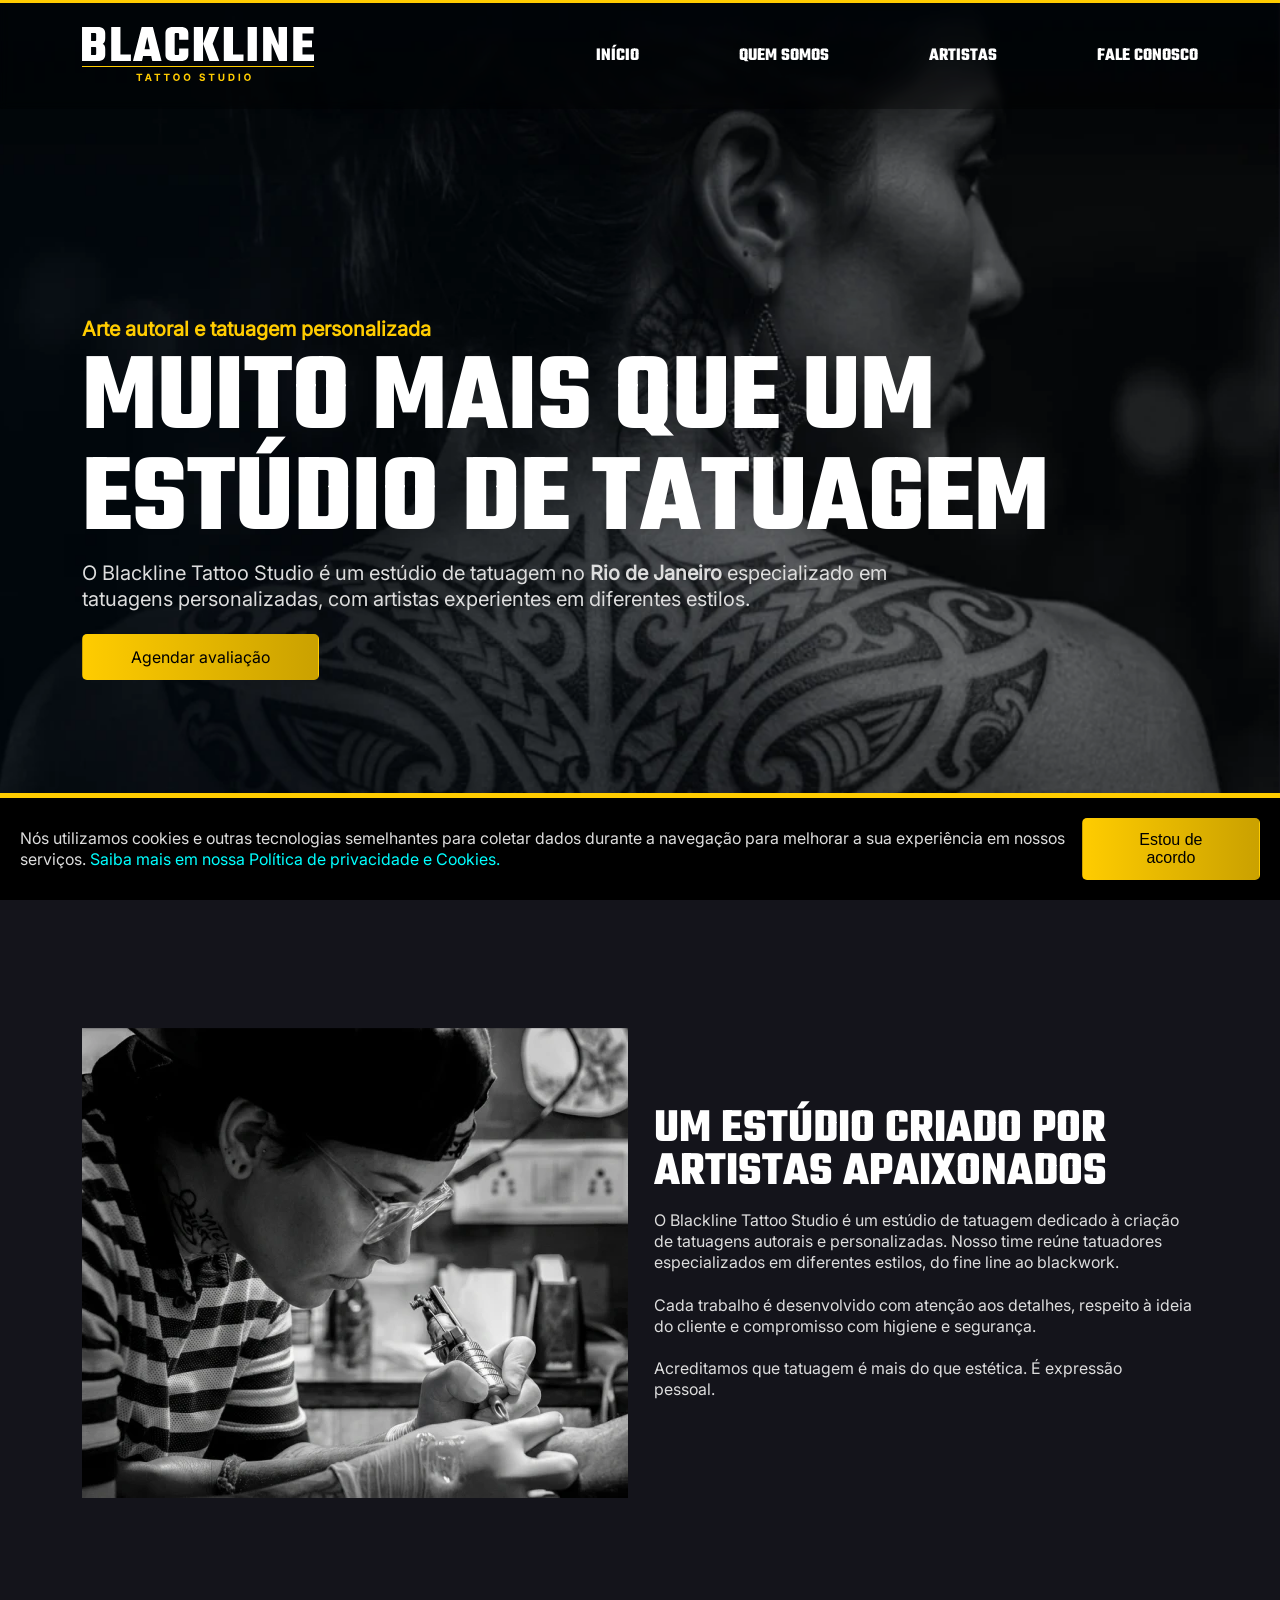
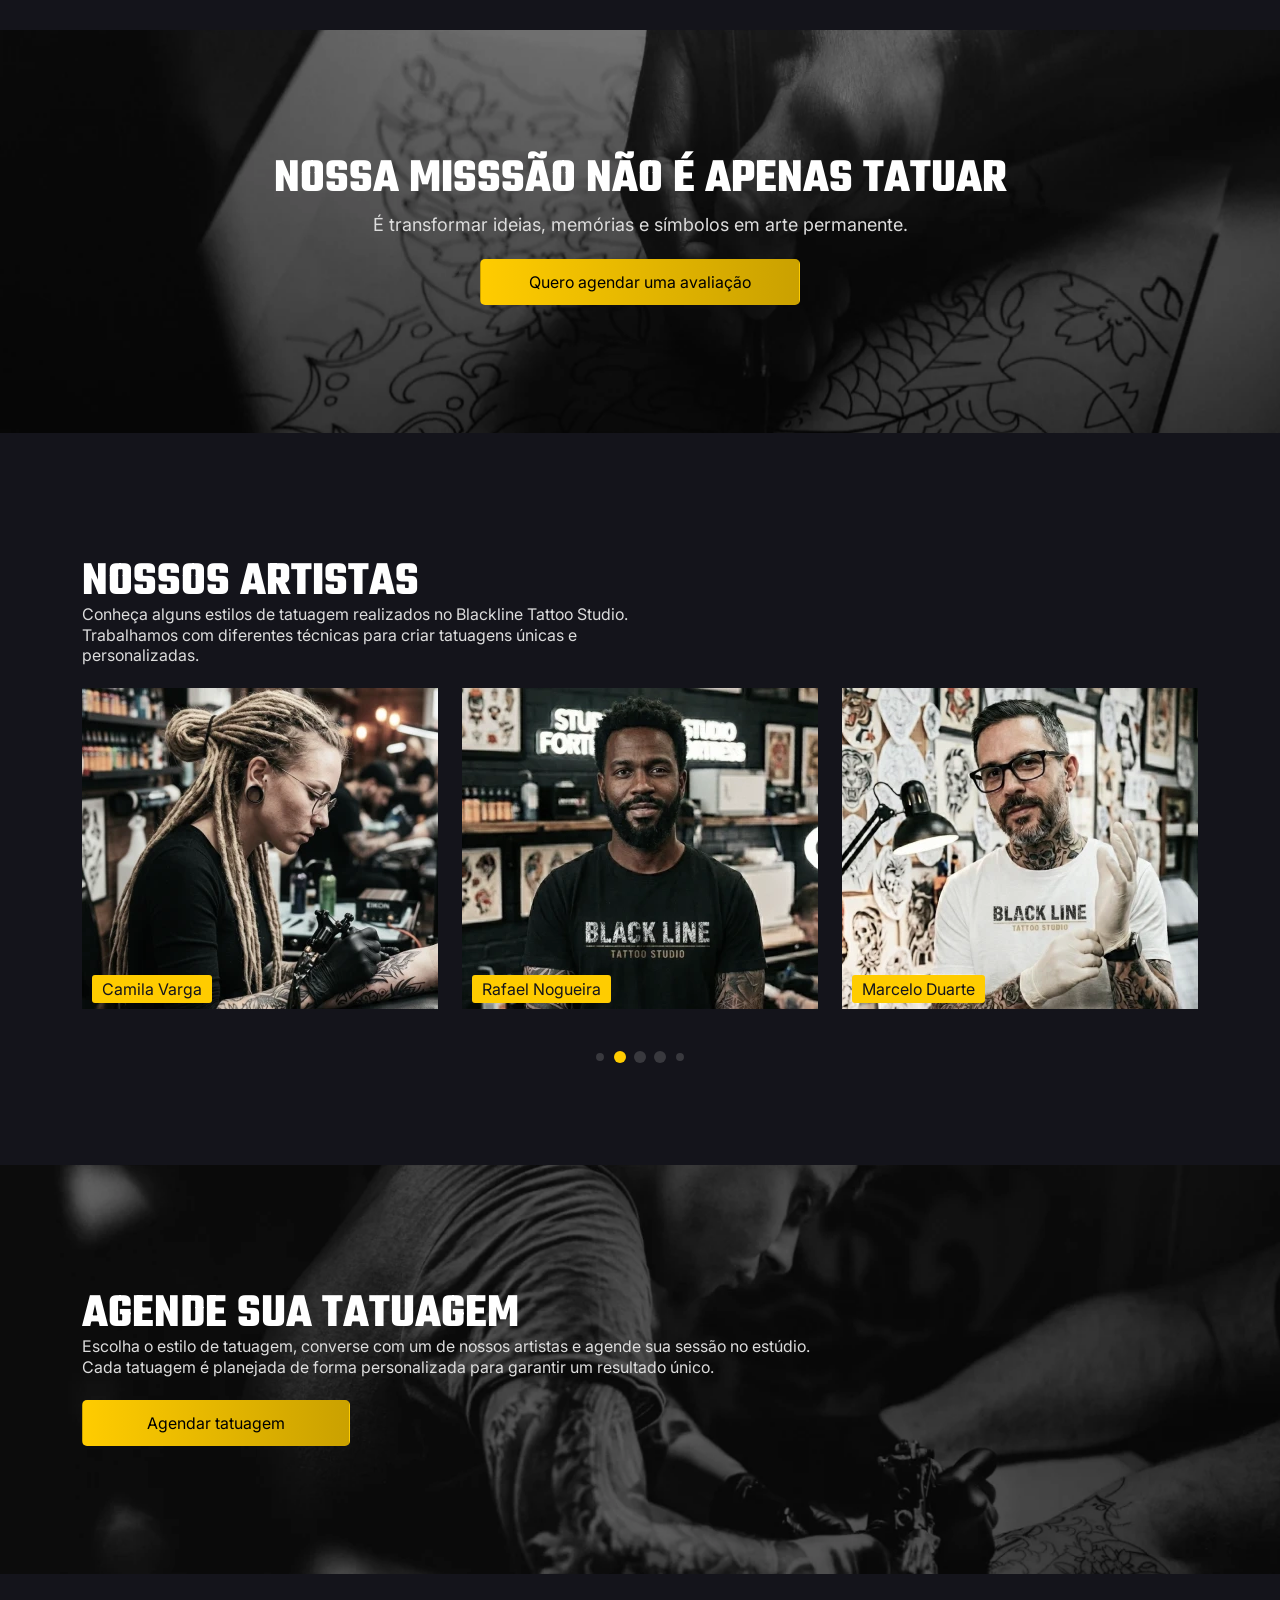
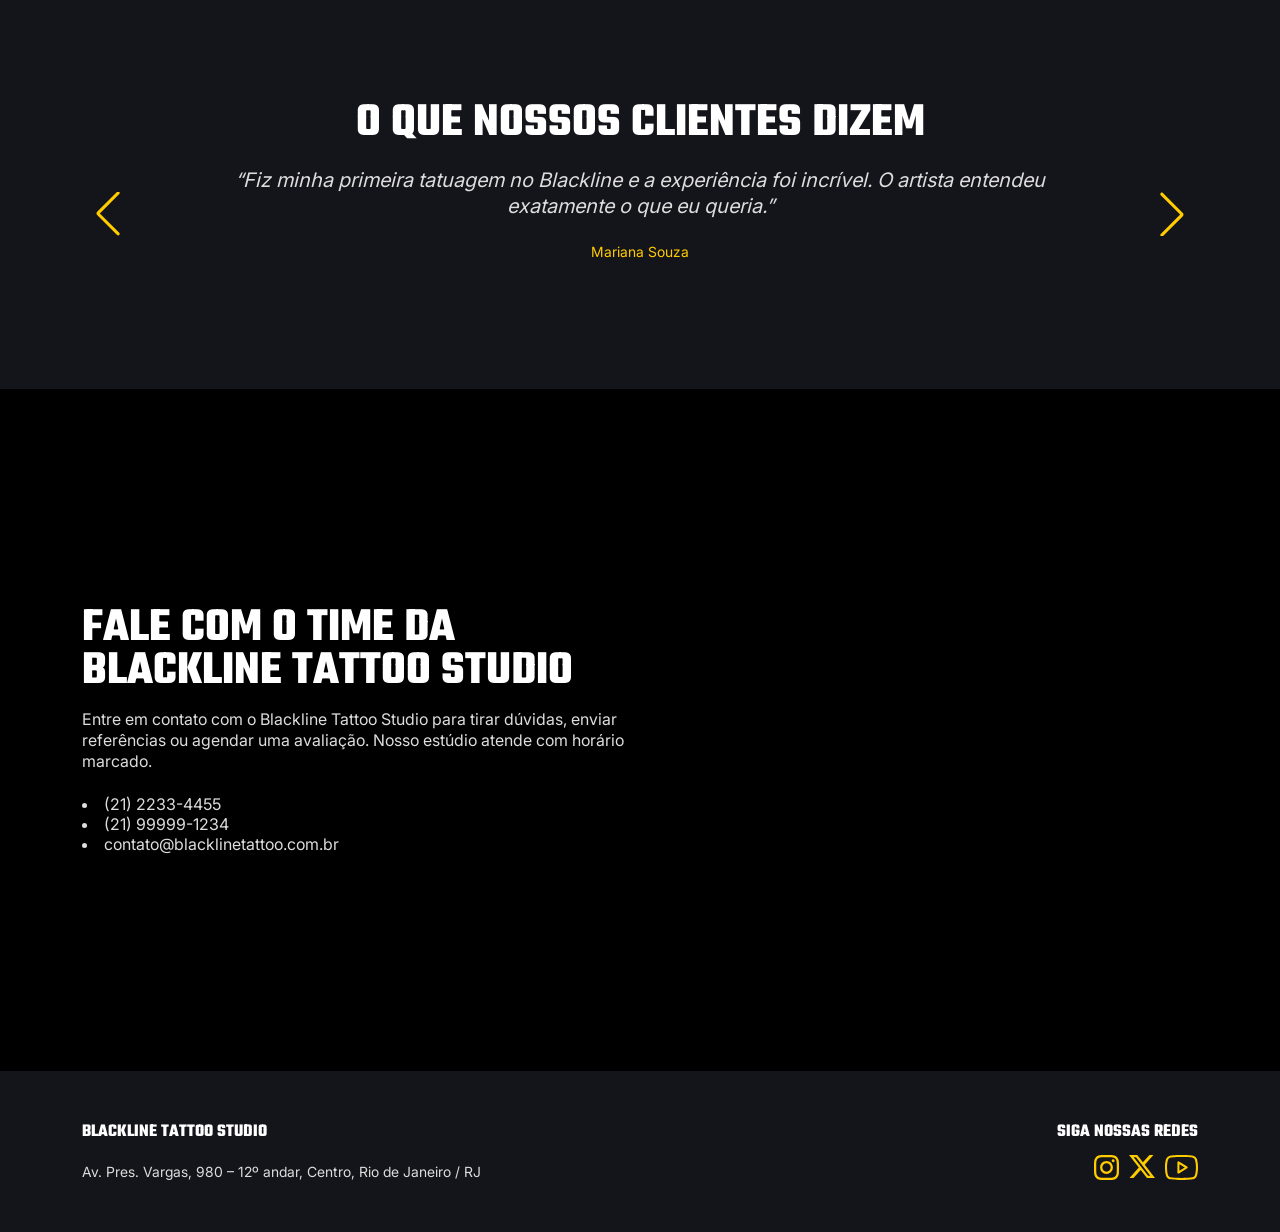
<file: index.html>
<!DOCTYPE html>
<html lang="pt-br">

<head>
    <meta charset="UTF-8">
    <meta name="viewport" content="width=device-width, initial-scale=1.0">
    <meta name="description" content="Estúdio de tatuagem no Rio de Janeiro especializado em tatuagens personalizadas. Artistas experientes, ambiente seguro e atendimento exclusivo.">
    <link rel="stylesheet" href="css/swiper.css">
    <link rel="stylesheet" href="css/style.css">
    <title>Black Line - Tattoo Studio</title>
</head>

<body id="inicio">
    <header class="headerPrincipal">
        <div class="container">
            <div class="logo">
                <img src="imagens/logo-black-line.svg" alt="logo do estudio de tatuagem Black Line">
            </div>
            <div class="btn-menu">
                <div class="bar"></div>
                <div class="bar"></div>
                <div class="bar"></div>
            </div>
            <nav class="menu" id="menu">
                <a class="link" href="#inicio">Início</a>
                <a class="link" href="#quem-somos">Quem Somos</a>
                <a class="link" href="#artistas">Artistas</a>
                <a class="link" href="#fale-conosco">Fale Conosco</a>
            </nav>
        </div>
    </header>
    <main>
        <section class="hero">
            <div class="container">
                <h2>Arte autoral e tatuagem personalizada</h2>
                <h1>muito mais que um estúdio de tatuagem</h1>
                <p>O Blackline Tattoo Studio é um estúdio de tatuagem no <strong>Rio de Janeiro</strong> especializado
                    em
                    tatuagens
                    personalizadas, com artistas experientes em diferentes estilos.</p>
                <a class="button" href="404.html">Agendar avaliação</a>
            </div>
        </section>
        <section class="quem-somos" id="quem-somos">
            <div class="container" id="container2">
                <div>
                    <img src="imagens/tatuador_black_line.webp" alt="tatuador blackline">
                </div>
                <div>
                    <h2>Um estúdio criado por artistas apaixonados</h2>
                    <p>
                        O Blackline Tattoo Studio é um estúdio de tatuagem dedicado à criação de tatuagens autorais e
                        personalizadas. Nosso time reúne tatuadores especializados em diferentes estilos, do fine line
                        ao
                        blackwork.
                    </p>
                    <p>
                        Cada trabalho é desenvolvido com atenção aos detalhes, respeito à ideia do cliente e compromisso
                        com
                        higiene e segurança.
                    </p>
                    <p>
                        Acreditamos que tatuagem é mais do que estética. É expressão <br> pessoal.
                    </p>
                </div>
            </div>
        </section>
        <section class="missao">
            <div class="container">
                <h2>Nossa misssão não é apenas tatuar</h2>
                <p>É transformar ideias, memórias e símbolos em arte permanente.</p>
                <a class="button" href="404.html">Quero agendar uma avaliação</a>
            </div>
        </section>
        <section class="artistas" id="artistas">
            <div class="container">
                <div>
                    <h2>Nossos artistas</h2>
                    <p>Conheça alguns estilos de tatuagem realizados no Blackline Tattoo Studio. Trabalhamos com
                        diferentes
                        técnicas
                        para criar tatuagens únicas e personalizadas.</p>
                </div>
                <div class="swiper swiper1">
                    <div class="swiper-wrapper cards">
                        <figure class="swiper-slide">
                            <img src="imagens/camila_varga.webp" alt="">
                            <figcaption>Camila Varga</figcaption>
                        </figure>
                        <figure class="swiper-slide">
                            <img src="imagens/rafael_nogueira.webp" alt="" loading="lazy">
                            <figcaption>Rafael Nogueira</figcaption>
                        </figure>
                        <figure class="swiper-slide">
                            <img src="imagens/marcelo_duarte.webp" alt="">
                            <figcaption>Marcelo Duarte</figcaption>
                        </figure>
                        <figure class="swiper-slide">
                            <img src="imagens/aline_dantas.webp" alt="">
                            <figcaption>Aline Dantas</figcaption>
                        </figure>
                        <figure class="swiper-slide">
                            <img src="imagens/bruno_soares.webp" alt="">
                            <figcaption>Bruno Soares</figcaption>
                        </figure>
                    </div>
                </div>
                <div class="swiper-pagination"></div>
            </div>
        </section>
        <section class="agende">
            <div class="container">
                <h2>agende sua tatuagem</h2>
                <p>Escolha o estilo de tatuagem, converse com um de nossos artistas e agende sua sessão no estúdio. Cada
                    tatuagem é planejada de forma personalizada para garantir um resultado único.</p>
                <a class="button" href="#">Agendar tatuagem</a>
            </div>
        </section>
        <section class="depoimentos">
            <div class="container">
                <h2>O que nossos clientes dizem</h2>
                <div class="swiper swiper2">
                    <div class="swiper-wrapper">
                        <div class="swiper-slide">
                            <div class="depoimento">
                                <p>“Fiz minha primeira tatuagem no Blackline e a experiência foi incrível. O artista
                                    entendeu
                                    exatamente
                                    o que eu queria.”</p>
                                <span>Mariana Souza</span>
                            </div>
                        </div>
                        <div class="swiper-slide">
                            <div class="depoimento">
                                <p>“Fiz minha primeira tatuagem no Blackline e a experiência foi incrível. O artista
                                    entendeu
                                    exatamente
                                    o que eu queria.”</p>
                                <span>Mariana Souza</span>
                            </div>
                        </div>
                        <div class="swiper-slide">
                            <div class="depoimento">
                                <p>“Fiz minha primeira tatuagem no Blackline e a experiência foi incrível. O artista
                                    entendeu
                                    exatamente
                                    o que eu queria.”</p>
                                <span>Mariana Souza</span>
                            </div>
                        </div>
                        <div class="swiper-slide">
                            <div class="depoimento">
                                <p>“Fiz minha primeira tatuagem no Blackline e a experiência foi incrível. O artista
                                    entendeu
                                    exatamente
                                    o que eu queria.”</p>
                                <span>Mariana Souza</span>
                            </div>
                        </div>
                    </div>
                    <div class="swiper-button-next"></div>
                    <div class="swiper-button-prev"></div>
                </div>
            </div>
        </section>
        <section class="fale-conosco" id="fale-conosco">
            <div class="container">
                <div>
                    <h2>fale com o time da blackline tattoo studio</h2>
                    <p>Entre em contato com o Blackline Tattoo Studio para tirar dúvidas, enviar referências ou agendar
                        uma
                        avaliação. Nosso estúdio atende com horário marcado.</p>
                    <ul>
                        <li>(21) 2233-4455</li>
                        <li>(21) 99999-1234</li>
                        <li>contato@blacklinetattoo.com.br</li>
                    </ul>
                </div>
                <div class="mapa">
                    <iframe title="mapa"
                        src="https://www.google.com/maps/embed?pb=!1m18!1m12!1m3!1d7350.576484115967!2d-43.1850564!3d-22.9027369!2m3!1f0!2f0!3f0!3m2!1i1024!2i768!4f13.1!3m3!1m2!1s0x997f42b83c66f7%3A0xc286eb2a955a11c2!2sAv.%20Pres.%20Vargas%2C%20980%20-%2012%C2%BA%20andar%20-%20Centro%2C%20Rio%20de%20Janeiro%20-%20RJ%2C%2020071-002!5e0!3m2!1spt-BR!2sbr!4v1781049090979!5m2!1spt-BR!2sbr"
                        width="544" height="422" style="border:0;" allowfullscreen="" loading="lazy"
                        referrerpolicy="no-referrer-when-downgrade"></iframe>
                </div>
            </div>
        </section>
    </main>
    <footer class="footerPrincipal">
        <div class="container">
            <section class="endereco">
                <h3>blackline tattoo studio</h3>
                <p>Av. Pres. Vargas, 980 – 12º andar, Centro, Rio de Janeiro / RJ</p>
            </section>
            <div class="siga">
                <h3>siga nossas redes</h3>
                <nav class="socials">
                    <a href="#"><img src="imagens/instagram.svg" alt="Instagram"></a>
                    <a href="#"><img src="imagens/x.svg" alt="X / Twitter"></a>
                    <a href="#"><img src="imagens/youtube.svg" alt="Youtube"></a>
                </nav>
            </div>
        </div>
    </footer>
    <div class="info-lgpd">
        <p>Nós utilizamos cookies e outras tecnologias semelhantes para coletar dados durante a navegação para melhorar
            a sua experiência em nossos serviços. <a href="politica.html" target="_blank">Saiba mais em nossa Política
                de privacidade e Cookies.</a></p>
        <button class="button">Estou de acordo</button>
    </div>


    <script src="js/lgpd.js"></script>
    <script src="js/swiper.js"></script>
    <script>
        const swiper1 = new Swiper('.swiper1', {
            // Optional parameters
            direction: 'horizontal',
            loop: true,
            spaceBetween: 14,
            slidesPerView: 1,
            initialSlide: 0,
            mousewheel: true,
            grabCursor: true,
            longSwipes: false,
            speed: 1000,
            // If we need pagination
            pagination: {
                el: '.swiper-pagination',
                dynamicBullets: true,
                clickable: true,
                dynamicMainBullets: 3,
            },
            hashNavigation: {
                watchState: true,
            },
            mousewheel: {
                enabled: true,
            },
            breakpoints: {
                // when window width is >= 768px
                545: {
                    slidesPerView: 1.5,
                },
                768: {
                    slidesPerView: 2,
                    spaceBetween: 5,
                },
                920: {
                    slidesPerView: 2.5,
                },
                1114: {
                    slidesPerView: 3,
                    initialSlide: 1,
                    spaceBetween: 24,
                    centeredSlides: true,
                }
            },
        });
        const swiper2 = new Swiper('.swiper2', {
            // Optional parameters
            direction: 'horizontal',
            loop: true,
            slidesPerView: 1,
            mousewheel: true,
            speed: 1000,
            effect: "cube",
            cubeEffect: {
                shadow: false,
                slideShadows: false,
            },
            // Navigation arrows
            navigation: {
                nextEl: '.swiper-button-next',
                prevEl: '.swiper-button-prev',
            },
        });
    </script>
    <script src="js/script.js"></script>
</body>

</html>
</file>
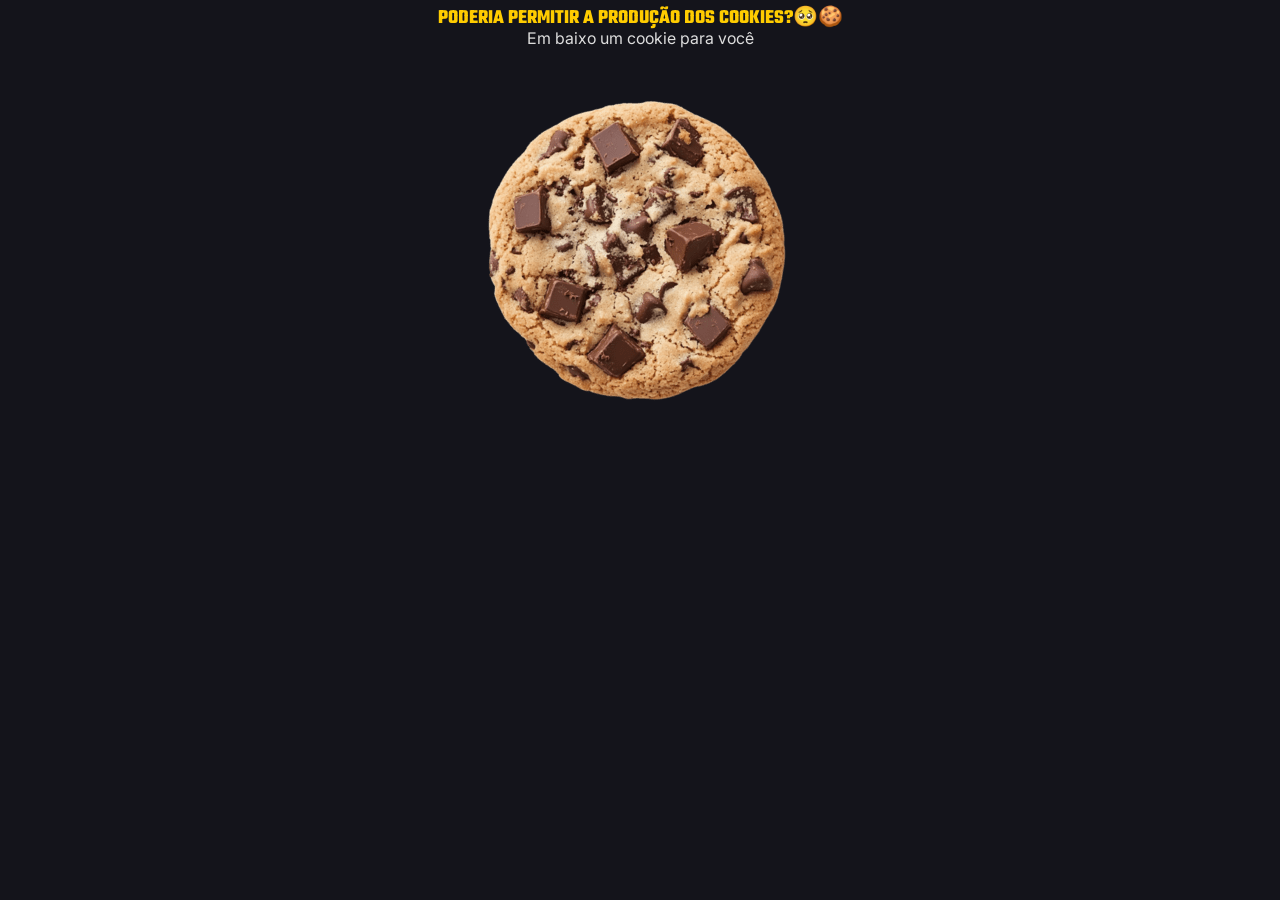
<file: politica.html>
<!DOCTYPE html>
<html lang="pt-br">

<head>
    <meta charset="UTF-8">
    <meta name="viewport" content="width=device-width, initial-scale=1.0">
    <link rel="stylesheet" href="css/style.css">
    <link rel="stylesheet" href="css/style2.css">
    <title>Nossa política</title>

</head>
<body>
    <section class="cookie">
        <div class="container">
            <h2>Poderia permitir a produção dos cookies?🥺🍪</h2>
            <p>Em baixo um cookie para você</p>
            <img class="biscoito" src="imagens/pngtree-chocolate-chip-cookie-icon-white-background-png-image_16100260.png" alt="imagem de um cookie">
        </div>
    </section>
</body>

</html>
</file>
<file: css/style.css>
@font-face {
    font-family:'Teko';
    src: url(../fonts/Teko-Bold.woff2);
}
@font-face {
    font-family: 'Inter';
    src: url(../fonts/Inter_18pt-Regular.woff2);
}


html {
    scroll-behavior: smooth;
}

* {
    margin: 0px;
    padding: 0px;
}

:root {
    --fonteRegular: "Inter", sans-serif;
    --fonteBold: "Teko", sans-serif;
    --brand: #FFCC00;
    --brandClaro: #FFE990;
    --brandEscuro: #CAA100;
    --gradient: linear-gradient(to right, var(--brand), var(--brandEscuro));
    --dark: #14141B;
    --text: #DDDDDD;
    --preto: #000000;
    --branco: #FFFFFF;
    --space-sm:12px;
    --space-md:24px;
    --space-lg:48px;
    --space-xl:128px;
    --swiper-theme-color: var(--brand);
    --swiper-pagination-bullet-inactive-color: #CCCCCC;
    --swiper-pagination-bottom: -26px;
     --swiper-pagination-bullet-size: 12px;

}

body {
    background-color: var(--dark);
    font-family: var(--fonteRegular);
}

a {
    display: inline-block;
    text-decoration: none;
}

h1,
h2,
h3 {
    color: var(--branco);
    font-family: var(--fonteBold);
    text-transform: uppercase;
}

h2 {
    font-size: var(--space-lg);
    line-height: 90%;

}

p {
    color: var(--text);
    line-height: 130%;
    font-size: 16px;
    margin-bottom: 22px;
}




.container {
    width: 100%;
    max-width: 1116px;
    margin: 0 auto;
}


.button {
    font-size: 16px;
    padding: var(--space-sm) var(--space-lg);
    background-image: var(--gradient);
    border-radius: 5px;
    color: var(--preto);
    transition: 2s;
    border: 0.5px solid transparent;
}

.button:hover {
    transform: scale(1.05);
    border: 0.5px solid var(--branco);
    background-image: linear-gradient(var(--preto));
    color: var(--brand);
}

.headerPrincipal {
    background-color: rgba(0, 0, 0, 0.30);
    backdrop-filter: blur(5px);
    position: fixed;
    width: 100%;
    border-top: 3px solid var(--brand);
    padding: var(--space-md) 0px;
    z-index: 20;
}

.headerPrincipal .container {
    display: flex;
    align-items: center;
    justify-content: space-between;
}

.menu {
    display: flex;
    column-gap: 100px;
}

.menu a {
    font-family: var(--fonteBold);
    color: var(--branco);
    font-size: 18px;
    text-transform: uppercase;
}

.menu a:hover {
    color: var(--brand);
}

.hero {
    background-image: url("../imagens/bg_hero.webp");
    height: 100vh;
    width: 100%;
    background-size: cover;
    background-position: top right;

    display: flex;
    align-items: center;
}

.hero .container {
    margin-top: 100px;
}

.hero h1 {
    font-size: 112px;
    line-height: 90%;
    margin-bottom: 8px;
}

.hero h2 {
    font-size: 20px;
    color: var(--brand);
    font-family: var(--fonteRegular);
    margin-bottom: 13px;
    text-transform: none;
}

.hero p {
    font-size: 20px;
    max-width: 832px;
}

.quem-somos {
    padding-top: var(--space-xl);
    padding-bottom: var(--space-xl);
}

.quem-somos .container {
    align-items: center;
    display: flex;
    column-gap: 26px;
}

.quem-somos h2 {
    margin-bottom: 16px;
}

.missao {
    background-image: url(../imagens/bg_missao.webp);
    background-size: cover;
    background-position: top center;
    padding-top: var(--space-xl);
    padding-bottom: var(--space-xl);
    text-align: center;
}

.missao p {
    font-size: 18px;
    margin-top: var(--space-sm);
}

.cards {
    margin-bottom: var(--space-md);
}

.artistas {
    padding-top: var(--space-xl);
    padding-bottom: var(--space-xl);
}

.artistas .container {
    position: relative;
}

.artistas p {
    max-width: 546px;
}

figure {
    position: relative;
}

figcaption {
    background-color: var(--brand);
    color: var(--dark);
    font-size: 16px;
    border-radius: 3px;
    padding: 4px 10px;
    position: absolute;
    z-index: 1;
    bottom: 10px;
    left: 10px;
}

.agende {
    background-image: url(../imagens/bg_agende.webp);
    background-size: cover;
    background-position: top center;
}

.agende .container {
    padding-top: var(--space-xl);
    padding-bottom: var(--space-xl);
}

.agende p {
    max-width: 736px;
}

.agende a {
    padding-left: 64px;
    padding-right: 64px;
}

.depoimentos {
    padding-top: var(--space-xl);
    padding-bottom: var(--space-xl);
    text-align: center;
}

.depoimentos h2 {
    margin-bottom: 22px;
}

.depoimentos p {
    font-size: 20px;
    font-style: italic;
    margin-top: 0px;
    padding: 0 100px;
}

.depoimentos span {
    color: var(--brand);
    font-size: 14px;
}

.fale-conosco {
    background-color: #000000;
    padding-top: var(--space-xl);
    padding-bottom: var(--space-xl);
}

.fale-conosco .container {
    display: flex;
    column-gap: var(--space-md);
    align-items: center;
}

.fale-conosco h2 {
    max-width: 541px;
    margin-bottom: 16px;
}

.fale-conosco p {
    max-width: 546px;
}

.fale-conosco ul {
    list-style-position: inside;
}

.fale-conosco li {
    font-size: 16px;
    color: var(--text);
}

footer {
    padding-top: var(--space-lg);
    padding-bottom: var(--space-lg);
}

footer .container {
    display: flex;
    justify-content: space-between;
}

footer h3 {
    font-size: 18px;
    margin-bottom: 18px;
}

footer p {
    font-size: 14px;
    margin-bottom: 0;
}

.siga{
    display: flex;
    flex-direction: column;
    gap: 10px;
}
.siga h3{
    margin-bottom: 0px;
}
.socials {
    display: flex;
    column-gap: 10px;
    justify-content: flex-end;
}

.info-lgpd{
    width: 100%;
    background-color: var(--preto);
    position: fixed;
    bottom: 0;
    z-index: 10;
    border-top: 5px solid var(--brand);
    display: flex;
    align-items: center;
    padding: 20px;
    box-sizing: border-box;
    gap: 10px;
}
.info-lgpd p{
    margin-bottom: 0px;
}
.info-lgpd a {
    color: #00ffff;
}


.btn-menu .bar{
  transition: 0.4s ;
}

.btn-menu.menuOn .bar:first-child{
    transform: translateY(6px) rotate(45deg) ;
  
}
.btn-menu.menuOn .bar:nth-child(2){
    transform: translateX(-100px);
    background-color: transparent;
    /*opacity:0*/
}
.btn-menu.menuOn .bar:last-child{
    transform:translateY(-6px)rotate(-45deg)  ;
}

.d-none{
    display: none;
}

@media (max-width:1140px) {
    :root{
        --space-xl:64px;
    }
    h2{
        font-size: 32px;
    }
    .container{
        padding-left: var(--space-sm);
        padding-right: var(--space-sm);
        box-sizing: border-box;
    }
    .menu{
        transform: translateX(-100%);
        flex-direction: column;
        position: absolute;
        background-color:var(--dark);
        z-index: 999999;
        left: 0;
        top:105px;
        width: 100%;
        height: 100vh;
        transition: 0.5s;
    }
    .menuOpen{
        transform: translateX(0);
        
    }
    .menu a{
        padding:36px 12px;
        border-bottom: 3px solid var(--brandClaro);
    }
    .btn-menu{
        cursor: pointer;
    }
    .bar{
        height: 3px;
        width: 40px;
        margin-bottom: 3px;
        background-color: white;

    }
    .hero{
        height: auto;
        min-height: 600px;
    }
    .hero h1{
        font-size: 40px;
    }
    .hero p{
        font-size: 18px;
    }
    .quem-somos img{
        width: 400px;
    }
    .fale-conosco iframe{
        width: 500px;
    }
}



@media (max-width:768px) {
    .hero h2{
        font-size: 18px;
    }
    .quem-somos .container{
        flex-direction: column;
        row-gap: var(--space-md);
    }
    .quem-somos img{
        width: auto;
        max-width: 100%;
    }
    .fale-conosco .container{
        flex-direction: column;
        row-gap: var(--space-md);
    }
    .fale-conosco iframe,.mapa{
        width: auto;
        width: 100%;
    }


    .depoimento p{
        padding: 0 var(--space-lg);
        font-size: 18px;
    }
    .swiper-button-next,.swiper-button-prev{
        top:  var(--swiper-navigation-top-offset,30%)!important;
    }
    footer .container{
        flex-direction: column;
        row-gap: var(--space-md);
    }
    .socials{
        justify-content: flex-start;
    }
}
</file>
<file: css/style2.css>
:root{
    --fonteRegular:"Inter",sans-serif;
    --fonteBold:"Teko",sans-serif;
    --brand:#FFCC00;
    --brandClaro:#FFE990;
    --brandEscuro:#CAA100;
    --gradient:linear-gradient(90deg,var(--brand)0%,var(--brandEscuro)100%);
    --dark:#14141B;
    --text:#DDDDDD;
    --preto:#000000;
    --branco:#FFFFFF;
}
.heroError{
background-image: url(../imagens/bg_404.webp);
height: 100vh;
background-size: cover;
width: 100%;
display: flex;
align-items: center;
justify-content: center;
background-position:top right;
}

.container h2{
    font-size: 20px;
    color: var(--brand);
}
.container #errorP1{
    font-size: 104px;
    color: var(--branco);
    margin-top: 16px;
    margin-bottom: 12px;
    text-transform: uppercase;
    font-family: var(--fonteBold);
    line-height: 90%;
    max-width: 680px;
}
#errorP2{
    font-size: 20px;
    color: var(--text);
    margin-bottom: 58px;
    line-height:130%;
    max-width: 620px;
}

.cookie .container{
    display: flex;
    justify-content: center;
    flex-direction: column;
    align-items: center;
    margin-top: 10px;
}
.cookie img{
    max-width: 360px;
    max-height: 360px;
}
.biscoito{
    transition: 0.5s;
}
.biscoito:hover{
    transform: scale(1.1);
}

@media (max-width:768px) {
    .heroError{
        background-image: url(../imagens/bg_404_mobile.webp);
    }
    .heroError .container{
        text-align: center;
    }
    #errorP2,#errorP1{
    max-width:1000px !important ;
    }
    .container #errorP1{
        font-size: 56px;
    }
    #errorP2{
        font-size: 16px;
    }
}
</file>
